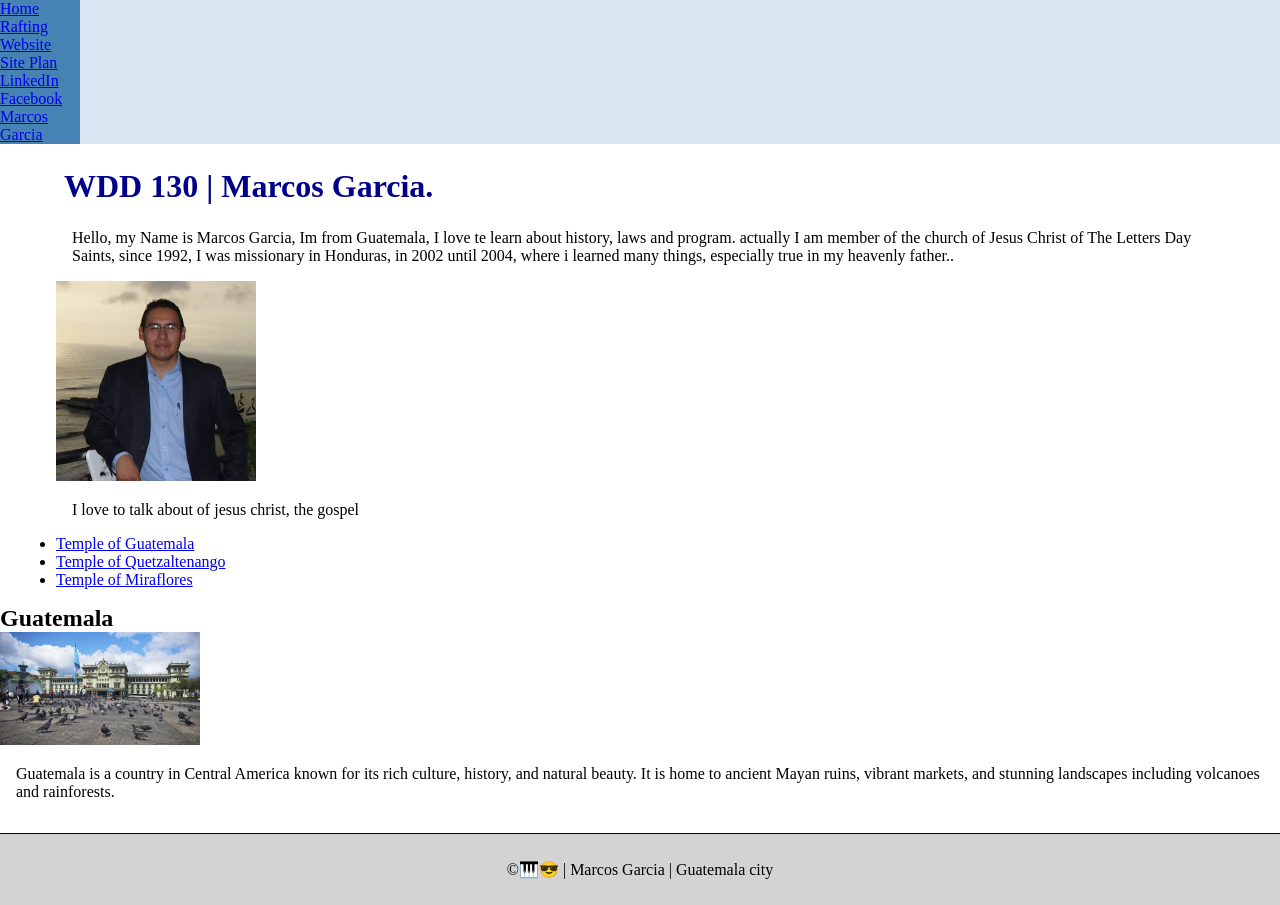
<file: index.html>
<!DOCTYPE html>
<html lang="en">

<head>
    <meta charset="UTF-8">
    <meta name="viewport" content="width=device-width, initial-scale=1.0">
    <meta name="author" content="Marcos Garcia">
    <title>Marcos Garcia | WDD 130 | Personal Homepage</title>
    <meta name="description" content="Personal homepage of Marcos Garcia, a student in WDD130. course home page.">

    <link rel="stylesheet" href="styles/styles.css">
</head>

<body>
    <header>
        <nav>
            <a href="#">Home</a>
            <a href="wwr/">Rafting Website</a>
            <a href="siteplan.htm">Site Plan</a>
            <a href="https://www.linkedin.com/in/marcos-a-garc%C3%ADa-bac-a1110b209/?locale=es">LinkedIn</a>
            <a href="https://www.facebook.com/maco.garcia.526/">Facebook Marcos Garcia </a>
        </nav>
    </header>
    <main>
        <h1>WDD 130 | Marcos Garcia.</h1>
        <p>Hello, my Name is Marcos Garcia, Im from Guatemala, I love
            te learn about history, laws and program. actually I am member of the church of Jesus Christ of The Letters Day Saints, since 1992, 
            I was missionary in Honduras, in 2002 until 2004, where i learned many things, especially true in my heavenly father..</p>
        <img src="images/profile.jpg" alt="Me the student." width="200">
        <p>I love to talk about of jesus christ, the gospel</p>
        <ul class="box">
            <li><a href="https://www.churchofjesuschrist.org/temples/details/guatemala-city-guatemala-temple?lang=spa">Temple of Guatemala</a></li>
            <li><a href="https://www.churchofjesuschrist.org/temples/details/quetzaltenango-guatemala-temple?lang=spa">Temple of Quetzaltenango</a></li>
            <li><a href="https://www.churchofjesuschrist.org/temples/details/miraflores-guatemala-city-guatemala-temple?lang=spa">Temple of Miraflores</a></li>
        </ul>
    </main>

    <aside  class="box indent">
       <h2>Guatemala</h2>
        <img src="images/guatemala-city.jpg" alt="Guatemala city" width="200">
        <p>Guatemala is a country in Central America known for its rich culture, history, and natural beauty. 
            It is home to ancient Mayan ruins, vibrant markets, and stunning landscapes including volcanoes and rainforests.</p>
    </aside>
    <footer> 
        <p>©️🎹😎 | Marcos Garcia | Guatemala city</p>  <!--this is an HTML comment -->
    </footer>
</body>

</html>
</file>
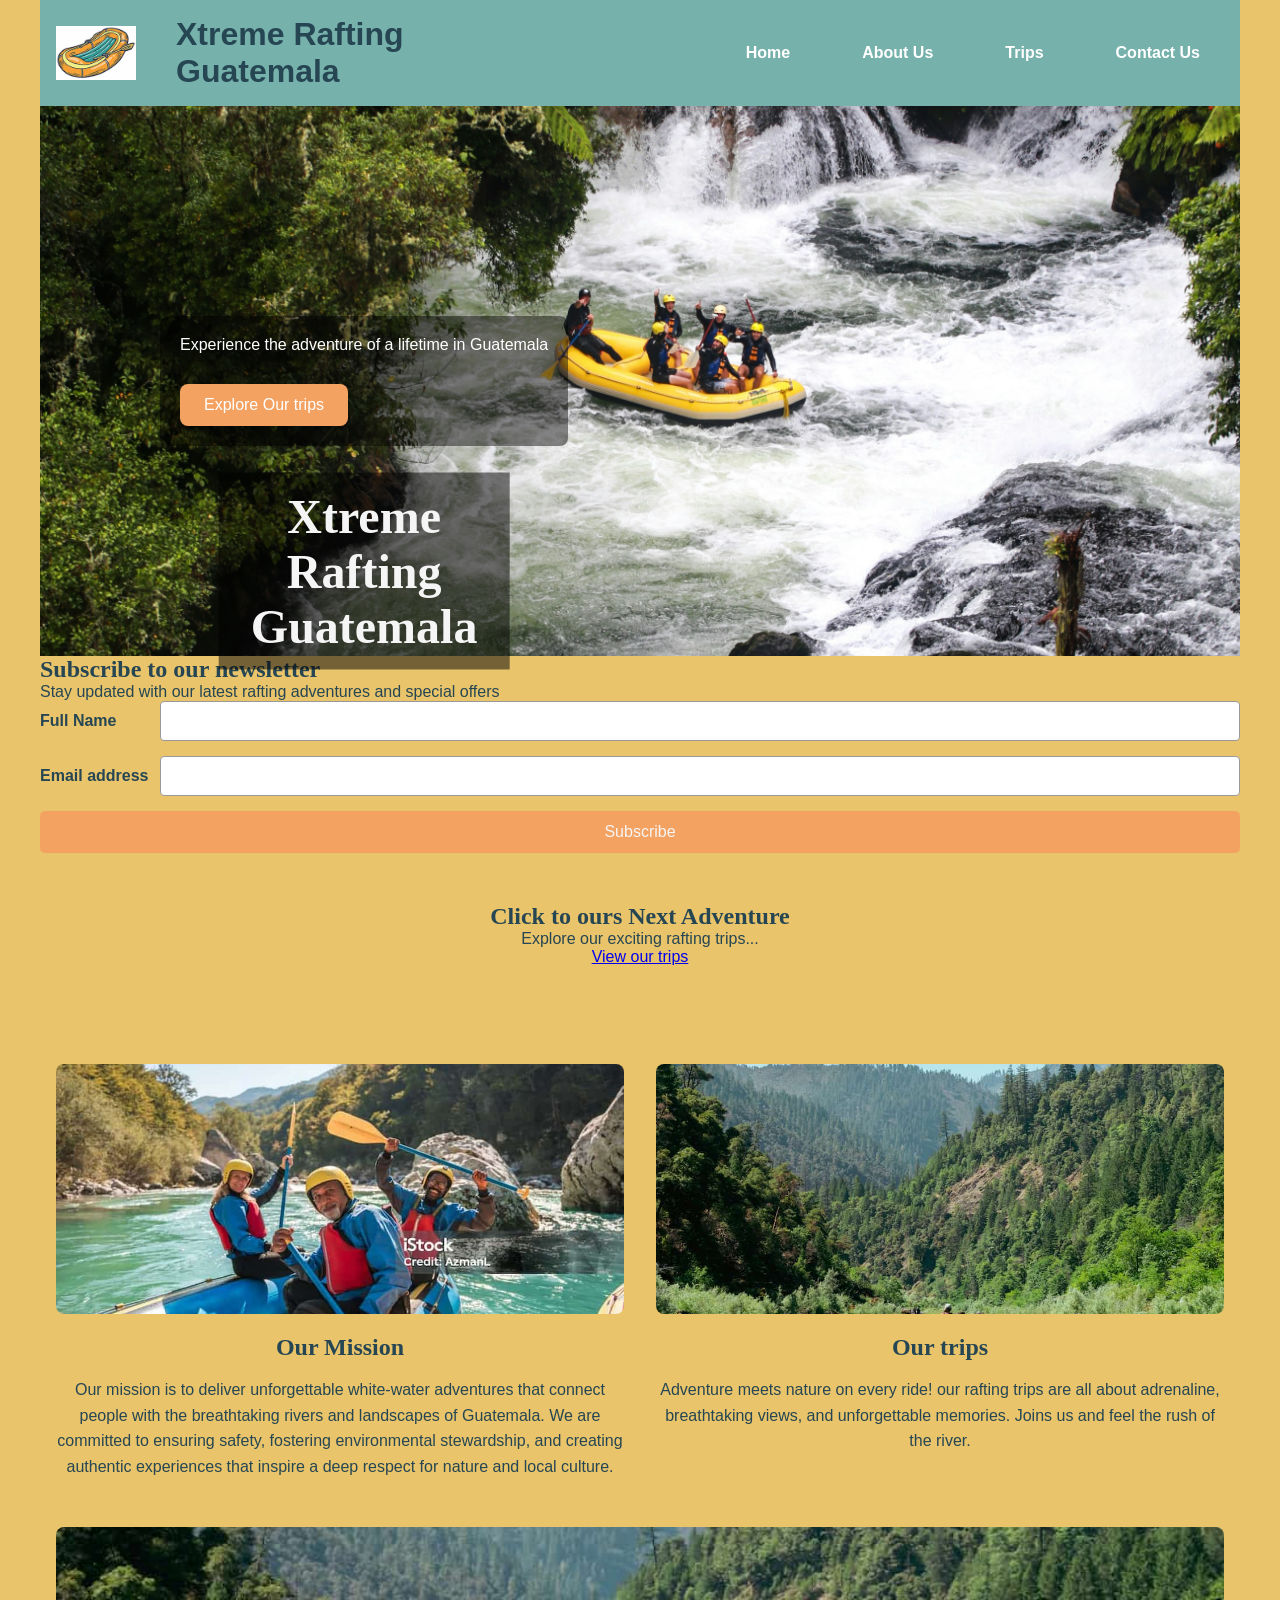
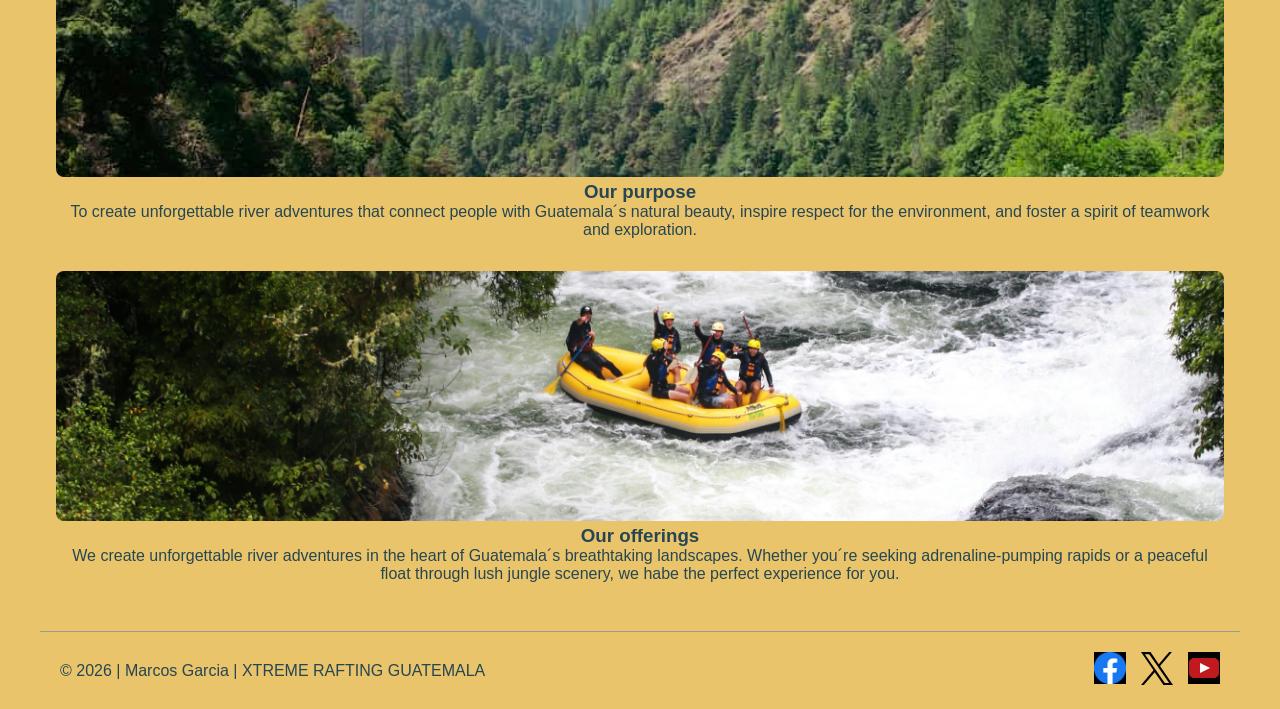
<file: wwr/index.html>
<!DOCTYPE html>
<html lang="en">

<head>
    <meta charset="UTF-8">
    <meta name="viewport" content="width=device-width, initial-scale=1.0">
    <meta name="author" content="Marcos Garcia">
    <title> Home | Xtreme Rafting Guatemala</title>
    <meta name="description" content="Xtreme rafting Guatemala. learn about our company, our experienced guides, and our passion for safe and exciting rafting adventures.">

    <link rel="stylesheet" href="styles/rafting.css">
</head>

<body>
    <header>
        <img src="images/z-boat.webp" alt="Xtreme rafting Guatemala logo" width="80">
        <div id="logo">Xtreme Rafting Guatemala</div>
        <nav>
            <ul class="navigation"> 
                <li><a href="index.html">Home</a></li>
                <li><a href="about.html">About Us</a></li>
                <li><a href="trips.html">Trips</a></li>
                <li><a href="contact.html">Contact Us</a></li>
            </ul>
        </nav>
    </header>
    <main>
         <section class="hero">
            <img src="images/river-guide.jpg" alt="Rafting adventure">
        
        <div class="hero-text">
            <h1>Xtreme Rafting Guatemala</h1>
            <p>Experience the adventure of a lifetime in Guatemala</p>
            <a href="trips.html" class="hero-button">Explore Our trips</a>
        </div>

         </section>

           <section class="newsletter">

            <h2>Subscribe to our newsletter</h2>

            <p>Stay updated with our latest rafting adventures and special offers</p>

            <form action="#" method="post">
                <div class="form-item">
                    <label for="name">Full Name</label>
                    <input type="text" id="name" name="name" required>
                </div>

                <div class="form-item">
                    <label for="email">Email address</label>
                    <input type="email"  id="email"  name="email"  required>
                </div>

                <button type="submit">Subscribe</button>
            </form>
           </section>

           <section class="cta">

                <h2>Click to ours Next Adventure</h2>

                <p>Explore our exciting rafting trips...</p>
                <a href="trips.html" class="buttom">View our trips</a>
           </section>

        <section class="home-grid">

           <div class="grid-item">
           <img src="images/rafting-team.jpg" alt="A nice tem its preparing for an adventure">

           <h2>Our Mission</h2>

           <p>Our mission is to deliver unforgettable white-water adventures that connect people with the breathtaking rivers and landscapes of Guatemala. We are committed to ensuring safety, fostering environmental stewardship, and creating authentic experiences that inspire a deep respect for nature and local culture.</p>
        </div>
       
        <div class="grid-item">
                 <a href="trips.html#trip-table">
                    <img src="images/rafting-boat.jpg" alt="Friends enjoying a rafting trip">   
                 </a>

                 <h2> Our trips</h2>
                 <p>Adventure meets nature on every ride! our rafting trips are all about adrenaline, breathtaking views, and unforgettable memories. Joins us and feel the rush of the river.</p>

            </div>
                     
        </section>
      
        <section class="info-grid">

            <div class="card">
                <img src="images/rafting-boat.jpg" alt="rafting boat">

                <h3>
                    Our purpose
                </h3>

                <p>
                    To create unforgettable river adventures that connect people with Guatemala´s natural beauty, inspire respect for the environment, and foster a spirit of teamwork and exploration.
                </p>
            </div>

        <div class="card">
            <img src="images/river-guide.jpg" alt="Professional rafting guide">

                <h3>
                Our offerings
                </h3>
            <p>
                We create unforgettable river adventures in the heart of Guatemala´s breathtaking landscapes. Whether you´re seeking adrenaline-pumping rapids or a peaceful float through lush jungle scenery, we habe the perfect experience for you.
            </p>

        </div>

        </section>
    </main>
    <footer>
        <p>©️ 2026 | Marcos Garcia | XTREME RAFTING GUATEMALA</p> <!--STUDENT -->
        <nav class="socialmedia">
            <a href="https://facebook.com">
                <img src="images/facebook.jpg" alt="facebook" width="30">
            </a>
            <a href="https://twitter.com">
                <img src="images/x-bw.svg" alt="twitter" width="30">
            </a>
            <a href="https://youtube.com">
                <img src="images/youtube-square.jpg" alt="youtube" width="30">
            </a>
        </nav>
    </footer>
</body>

</html>
</file>
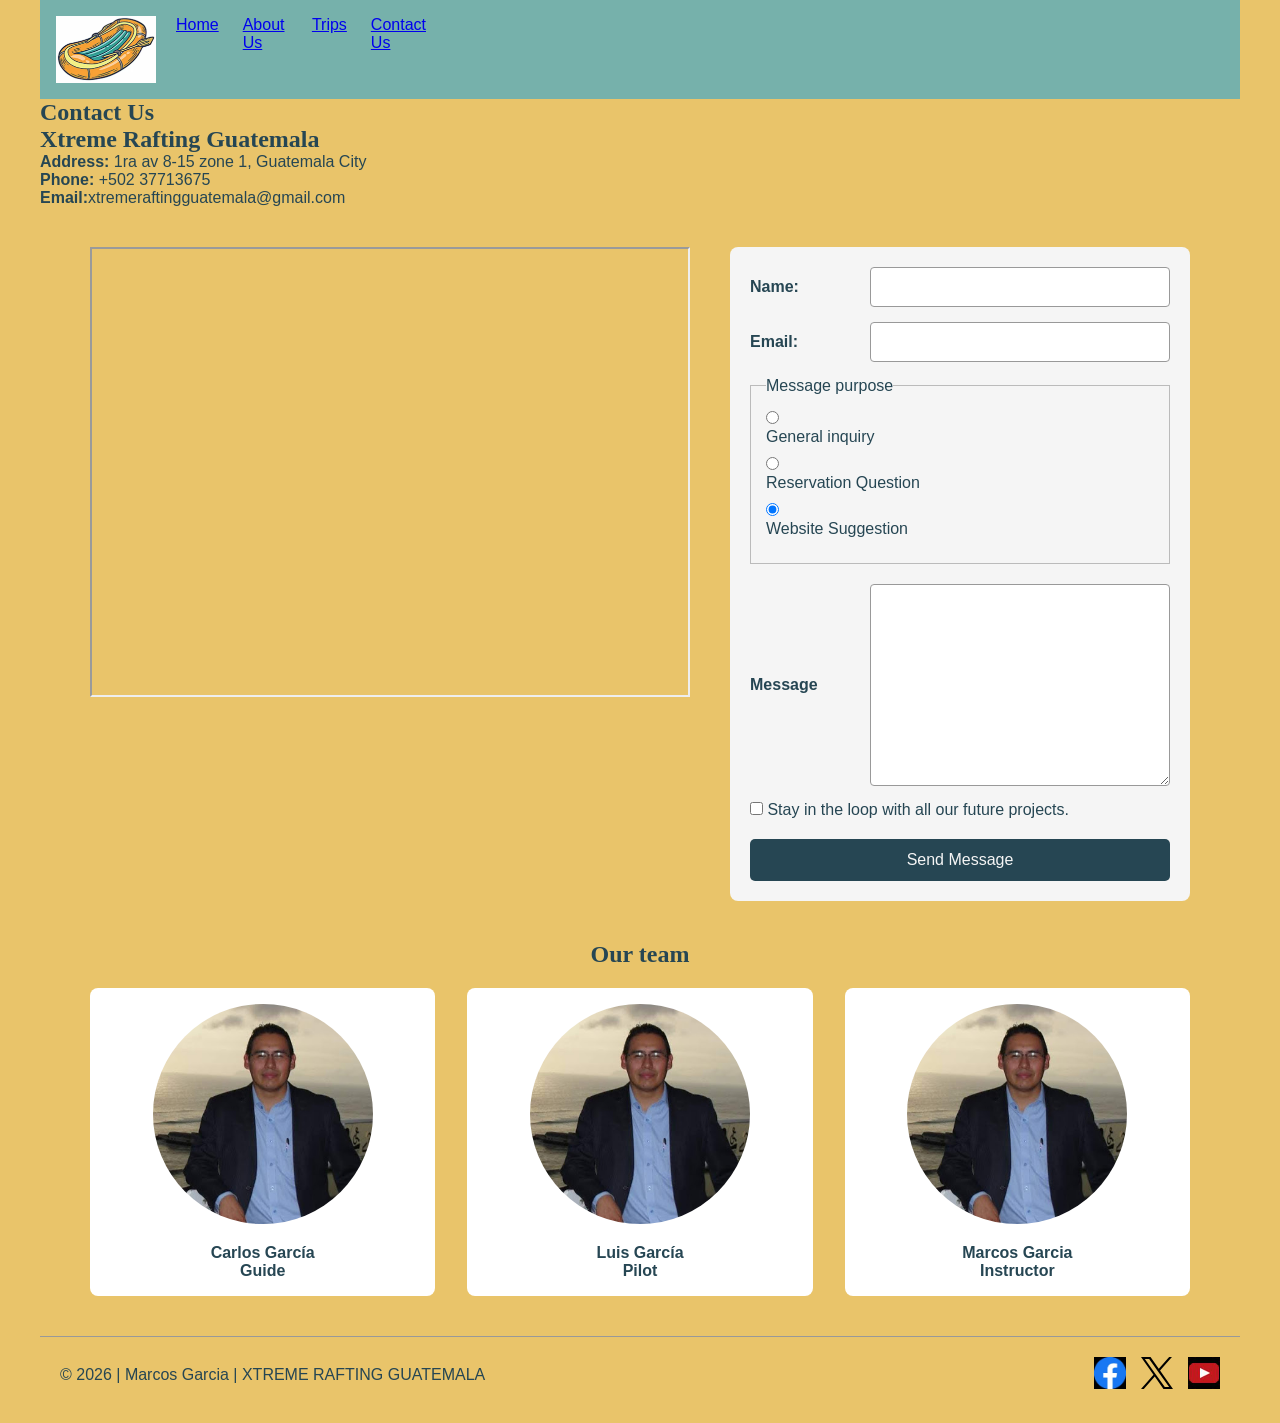
<file: contact.html>
<!DOCTYPE html>
<html lang="en">

<head>
    <meta charset="UTF-8">
    <meta name="viewport" content="width=device-width, initial-scale=1.0">
    <meta name="author" content="Marcos Garcia">
    <title> Contact Us | Extreme Rafting Guatemala</title>
    <meta name="description" content="Learn about xtreme rafting Guatemala. learn about our company, our experienced guides, and our passion for safe and exciting rafting adventures.">

    <link rel="stylesheet" href="styles/rafting.css">
</head>

<body>
    <header>
        <img src="/images/z-boat.webp" alt="Xtreme rafting Guatemala logo" width="200">
        <nav>
            <a href="index.html">Home</a>
            <a href="about.html">About Us</a>
            <a href="trips.html">Trips</a>
            <a href="contact.html">Contact Us</a>
        </nav>
    </header>
    <main>

        <section class="Information">
            <h1>Contact Us</h1>

            <h2>Xtreme Rafting Guatemala</h2>

            <p><strong>Address:</strong> 1ra av 8-15 zone 1, Guatemala City</p>

            <p><strong>Phone:</strong> +502 37713675</p>

            <p><strong>Email:</strong>xtremeraftingguatemala@gmail.com</p>

            
        </section>
     
        <section class="contact-grid">
            <h2 class="visually-hidden">Location and Contact Form</h2>
         
            <div class="map">
                <iframe src="https://www.google.com/maps/embed?pb=!1m14!1m12!1m3!1d2729.6120680502504!2d-90.51409056822662!3d14.64149486594537!2m3!1f0!2f0!3f0!3m2!1i1024!2i768!4f13.1!5e0!3m2!1ses!2sgt!4v1781015436027!5m2!1ses!2sgt"
                loading="lazy"> 
                </iframe>

            </div> 
        
        <div class="contact-form">
              <form action="#" method="post">

                <div class="form-item">   
                    <label for="name">Name:</label>
                    <input type="text" id="name" name="name" required>
                </div>     

                <div class="form-item">
                    <label for="email">Email:</label>
                    <input type="email" id="email" name="email" required>
                </div>

            <fieldset> 
                <legend> Message purpose </legend> 
            
                <input type="radio" id="general" name="purpose" value="general" checked>
                <label for="general">General inquiry</label>
                

                <input type="radio" id="reservation" name="purpose" value="reservation" checked>
                <label for="reservation">Reservation Question</label>

                <input type="radio" id="suggestion" name="purpose" value="suggestion" checked>
                <label for="suggestion">Website Suggestion</label>
                    
            </fieldset>        

                <div class="form-item message"> 
                    <label for="message">Message</label>
                    <textarea id="message" name="message" rows="10"></textarea>

                </div>
            
                <div class="checkbox">
                    <label>
                        <input type="checkbox" name="newsletter">
                        Stay in the loop with all our future projects.
                    </label>

                </div>

                <button type="submit">Send Message</button>
            </form>

        </div>
        </section>
    </main>


        <section class="employee">
            <h2> Our team</h2>

            <div class="employee-grid">

        <figure>
            <img src="/images/profile.jpg" alt="Guide">
            <figcaption>Carlos García <br> Guide </figcaption>
        </figure>


        <figure>
            <img src="/images/profile.jpg" alt="Pilot">
            <figcaption>Luis García <br> Pilot </figcaption>
        </figure>

        <figure>
            <img src="/images/profile.jpg" alt="instructor">
            <figcaption>Marcos Garcia <br> Instructor </figcaption>
        </figure>

            </div>

        </section>

    <footer>
        <p>©️ 2026 | Marcos Garcia | XTREME RAFTING GUATEMALA</p> <!--STUDENT -->
        <nav class="socialmedia">
            <a href="https://facebook.com">
                <img src="/wwr/images/facebook.jpg" alt="facebook" width="100">
            </a>
            <a href="https://twitter.com">
                <img src="/wwr/images/x-bw.svg" alt="twitter" width="100">
            </a>
            <a href="https://youtube.com">
                <img src="/wwr/images/youtube-square.jpg" alt="youtube" width="100">
            </a>
        </nav>
    </footer>
</body>

</html>
</file>
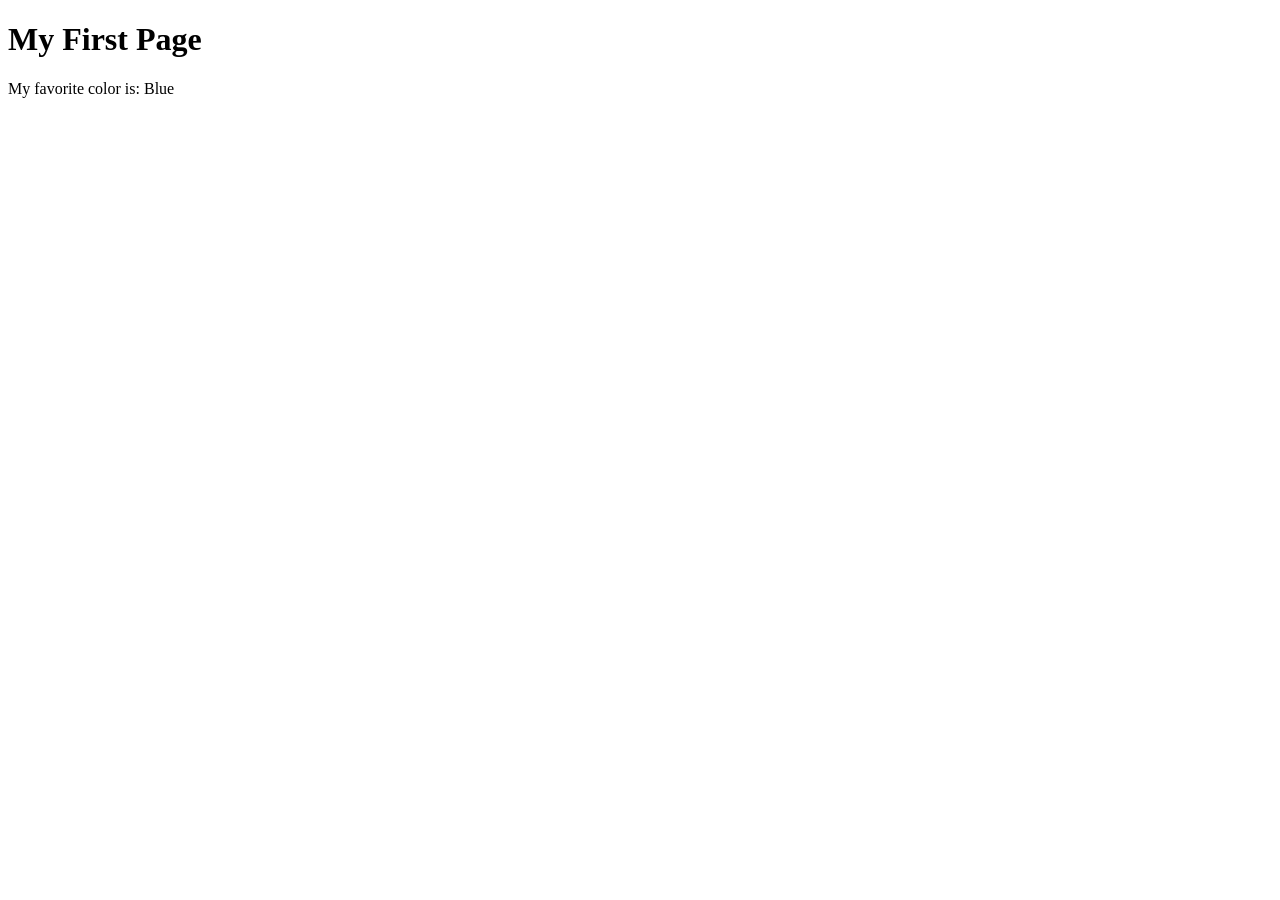
<file: week01/first-page.html>
<!DOCTYPE html>
<html lang="en">

<head>
    <meta charset="UTF-8">
    <meta name="viewport" content="width=device-width, initial-scale=1.0">
    <title>My First Page</title>
</head>

<body>
    <h1>My First Page</h1>
    <p>My favorite color is: Blue </p>
</body>

</html>
</file>
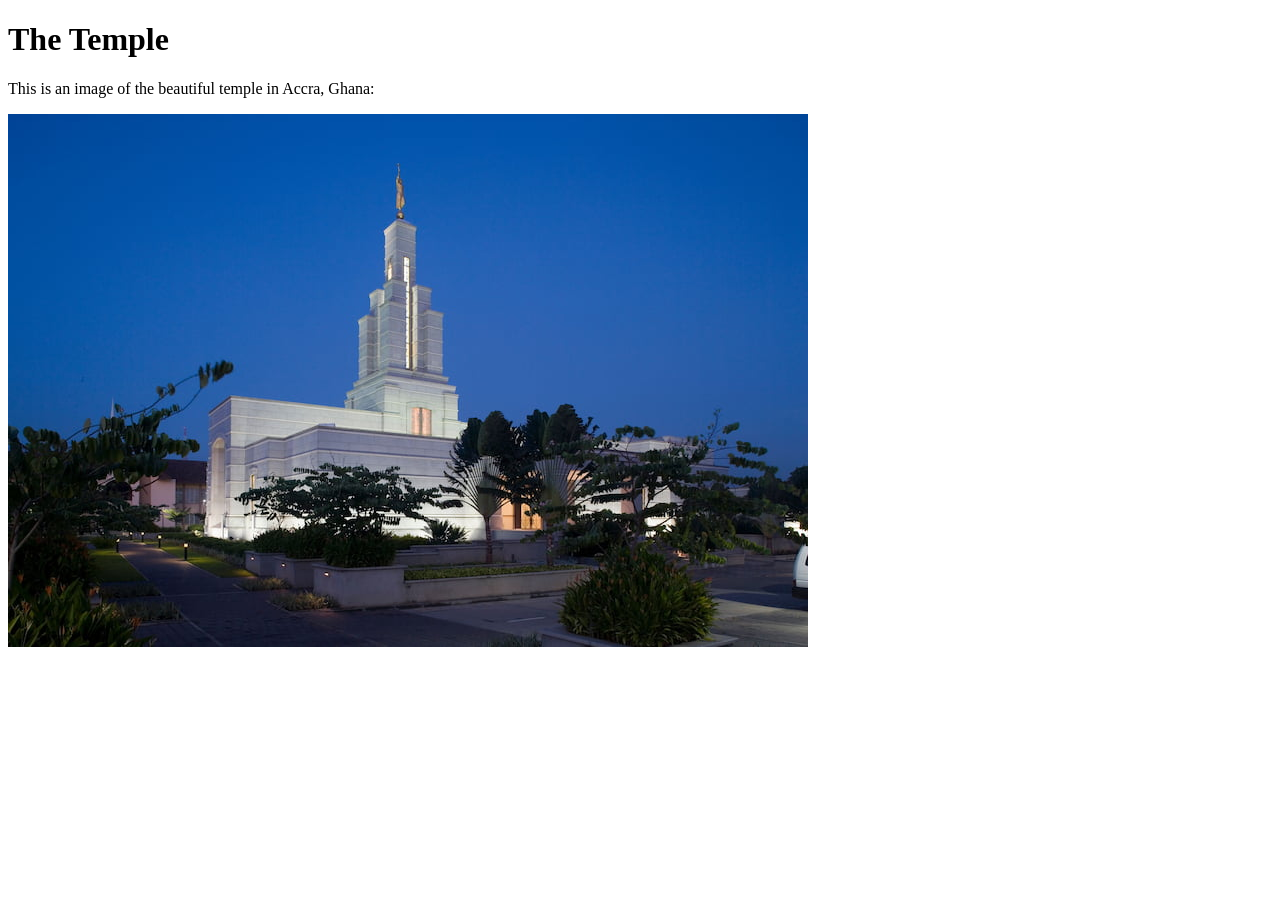
<file: week01/images-solution.html>
<!DOCTYPE html>
<html lang="en">
<head>
    <meta charset="UTF-8">
    <meta name="viewport" content="width=device-width, initial-scale=1.0">
    <title>Temple Image</title>
</head>
<body>
    <h1>The Temple</h1>
    <p>This is an image of the beautiful temple in Accra, Ghana:</p>
    <img src="images/temple-small.jpg" alt="The Accra Ghana Temple">
    
</body>
</html>
</file>
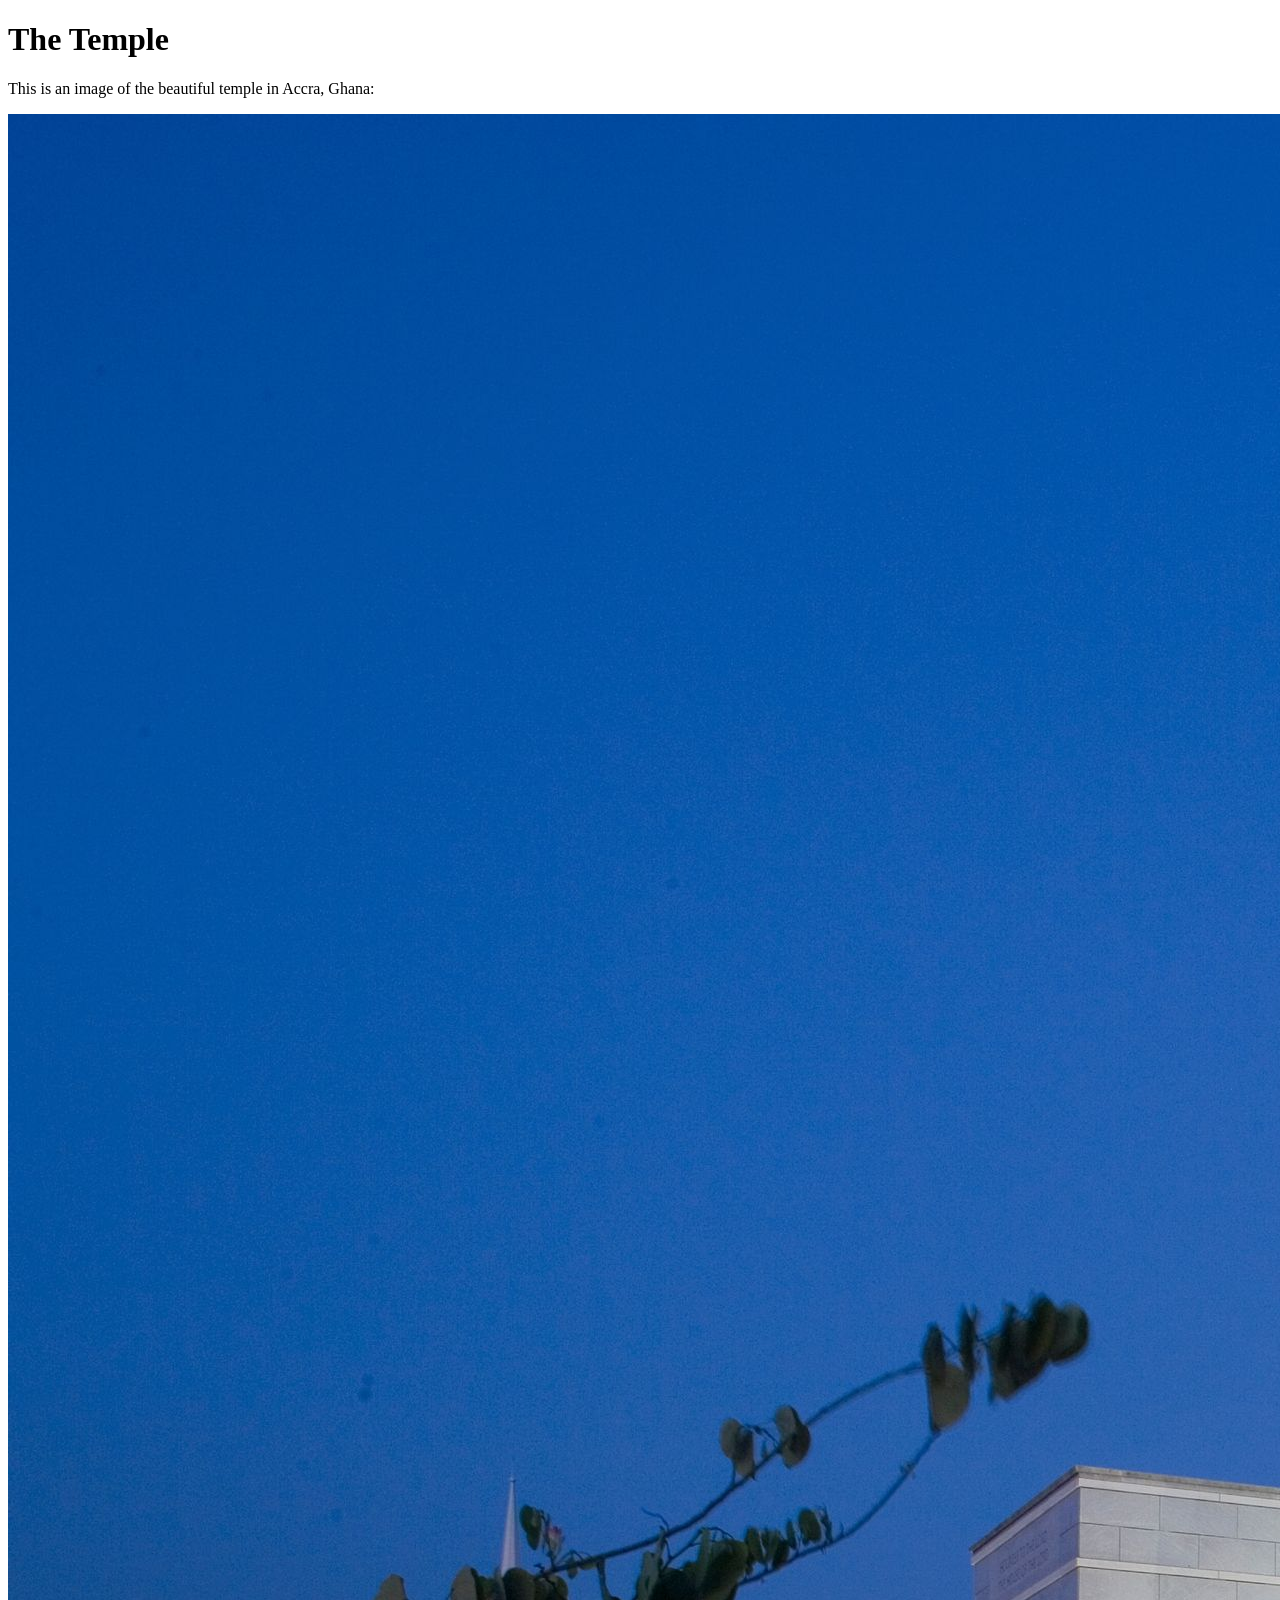
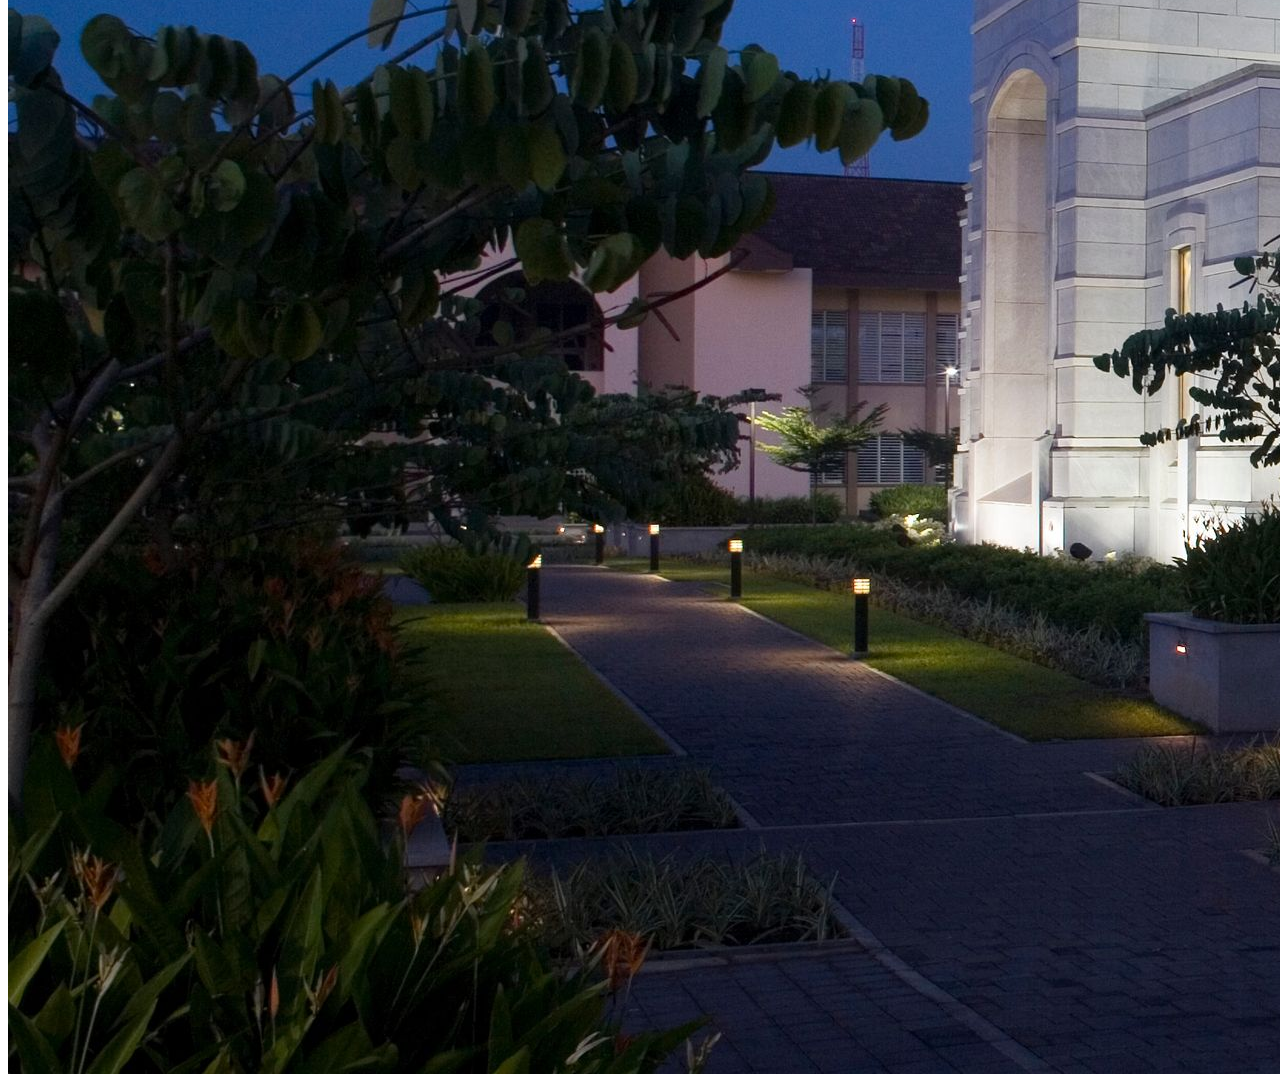
<file: week01/images.html>
<!DOCTYPE html>
<html lang="en">
<head>
    <meta charset="UTF-8">
    <meta name="viewport" content="width=device-width, initial-scale=1.0">
    <title>Temple Image</title>
</head>
<body>
    <h1>The Temple</h1>
    <p>This is an image of the beautiful temple in Accra, Ghana:</p>
    <img src="images/temple-large.jpeg" alt="The Accra Ghana Temple">
    
</body>
</html>
</file>
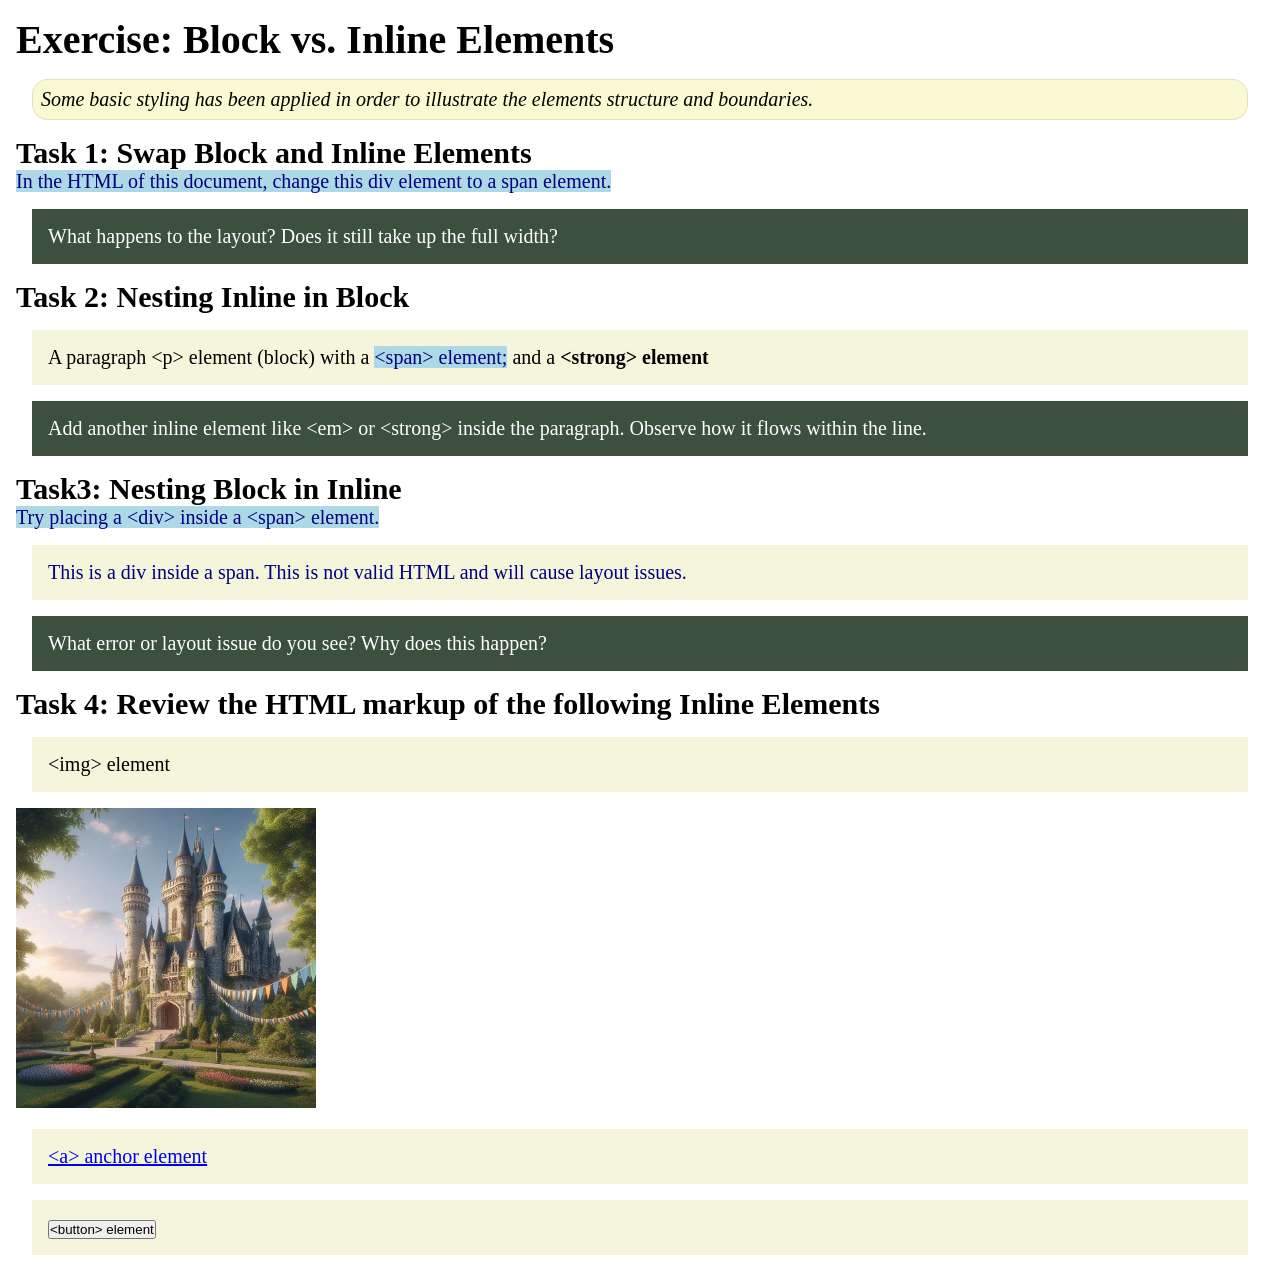
<file: week02/block-vs-inline.html>
<!DOCTYPE html>
<html lang="en">

<head>
    <meta charset="UTF-8">
    <meta name="viewport" content="width=device-width, initial-scale=1.0">
    <title>Exercise: Block vs. Inline Elements</title>
    <link rel="stylesheet" href="styles/block-vs-inline.css">
</head>

<body>
    <main>
        <h1>Exercise: Block vs. Inline Elements</h1>
        <p class="note">Some basic styling has been applied in order to illustrate the elements structure and
            boundaries.</p>

        <h2>Task 1: Swap Block and Inline Elements</h2>
        <span>In the HTML of this document, change this div element to a span element.</span>

        <p class="question">What happens to the layout? Does it still take up the full width?</p>

        <h2>Task 2: Nesting Inline in Block</h2>
        <p>A paragraph &lt;p&gt; element (block) with a <span>&lt;span&gt; element;</span>
        and a <strong>&lt;strong&gt; element</strong></p>
        <p class="question">Add another inline element like &lt;em&gt; or &lt;strong&gt; inside the paragraph. Observe
            how it flows within the line.</p>

        <h2>Task3: Nesting Block in Inline</h2>
        <span>Try placing a &lt;div&gt; inside a &lt;span&gt; element.
            <div>This is a div inside a span. This is not valid HTML and will cause layout issues.</div>
        </span>
            <p class="question">What error or layout issue do you see? Why does this happen?</p>


            <h2>Task 4: Review the HTML markup of the following Inline Elements</h2>
<p>
        &lt;img&gt; element
</p>

        <img src="images/castle.webp" alt="placeholder image (images are inline)" width="300" height="300">
<p>
        <a href="https://churchofjesuschrist.org">&lt;a&gt; anchor element</a>
</p>

<p>
        <button type="button">
            &lt;button&gt; element
        </button>
</p>
    </main>
</body>

</html>
</file>
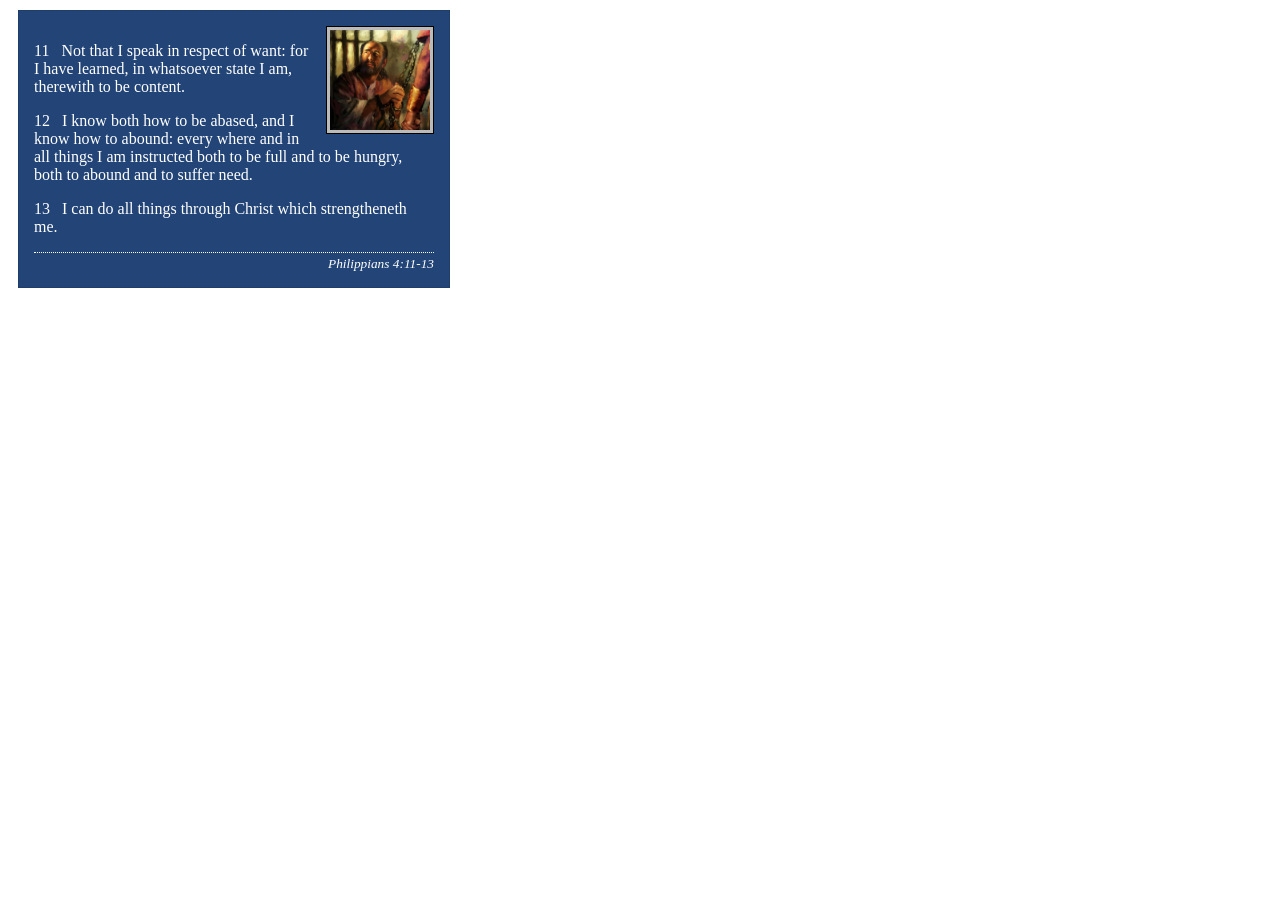
<file: week02/box-model-solution.html>
<!DOCTYPE html>
<html lang="en">
<head>
    <meta charset="UTF-8">
    <meta name="viewport" content="width=device-width, initial-scale=1.0">
    <title>Box Model Activity</title>
    <link rel="stylesheet" href="styles/box-model-solution.css">
</head>
<body>
    <main>
        <div class="callout">
            <img src="images/apostle-paul-imprisoned.webp" alt="Paul the Apostle - Imprisoned in Rome" width="200" height="200">
            <blockquote>
                <p>11 &nbsp; Not that I speak in respect of want: for I have learned, in whatsoever state I am, therewith to be content.</p>
                <p>12 &nbsp; I know both how to be abased, and I know how to abound: every where and in all things I am instructed both to be full and to be hungry, both to abound and to suffer need.</p>
                <p>13 &nbsp; I can do all things through Christ which strengtheneth me.</p>
            </blockquote>
            <cite>Philippians 4:11-13</cite>
        </div>
    </main>
</body>
</html>
</file>
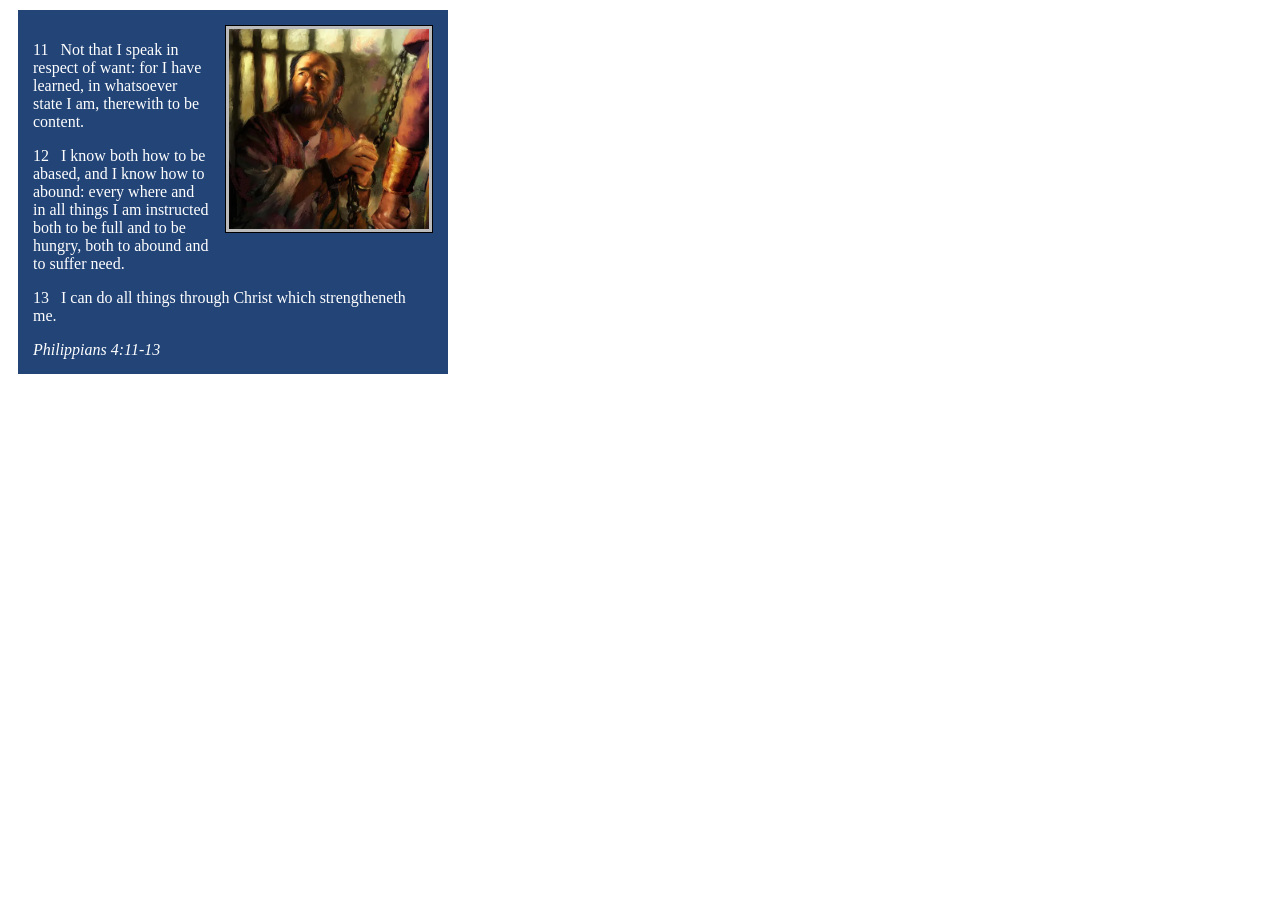
<file: week02/box-model.html>
<!DOCTYPE html>
<html lang="en">
<head>
    <meta charset="UTF-8">
    <meta name="viewport" content="width=device-width, initial-scale=1.0">
    <title>Box Model Activity</title>
    <link rel="stylesheet" href="styles/box-model.css ">
</head>
<body>
    <main>
        <div class="callout">
            <img src="images/apostle-paul-imprisoned.webp" alt="Paul the Apostle - Imprisoned in Rome" width="200" height="200">
            <blockquote>
                <p>11 &nbsp; Not that I speak in respect of want: for I have learned, in whatsoever state I am, therewith to be content.</p>
                <p>12 &nbsp; I know both how to be abased, and I know how to abound: every where and in all things I am instructed both to be full and to be hungry, both to abound and to suffer need.</p>
                <p>13 &nbsp; I can do all things through Christ which strengtheneth me.</p>
            </blockquote>
            <cite>Philippians 4:11-13</cite>
        </div>
    </main>
</body>
</html>
</file>
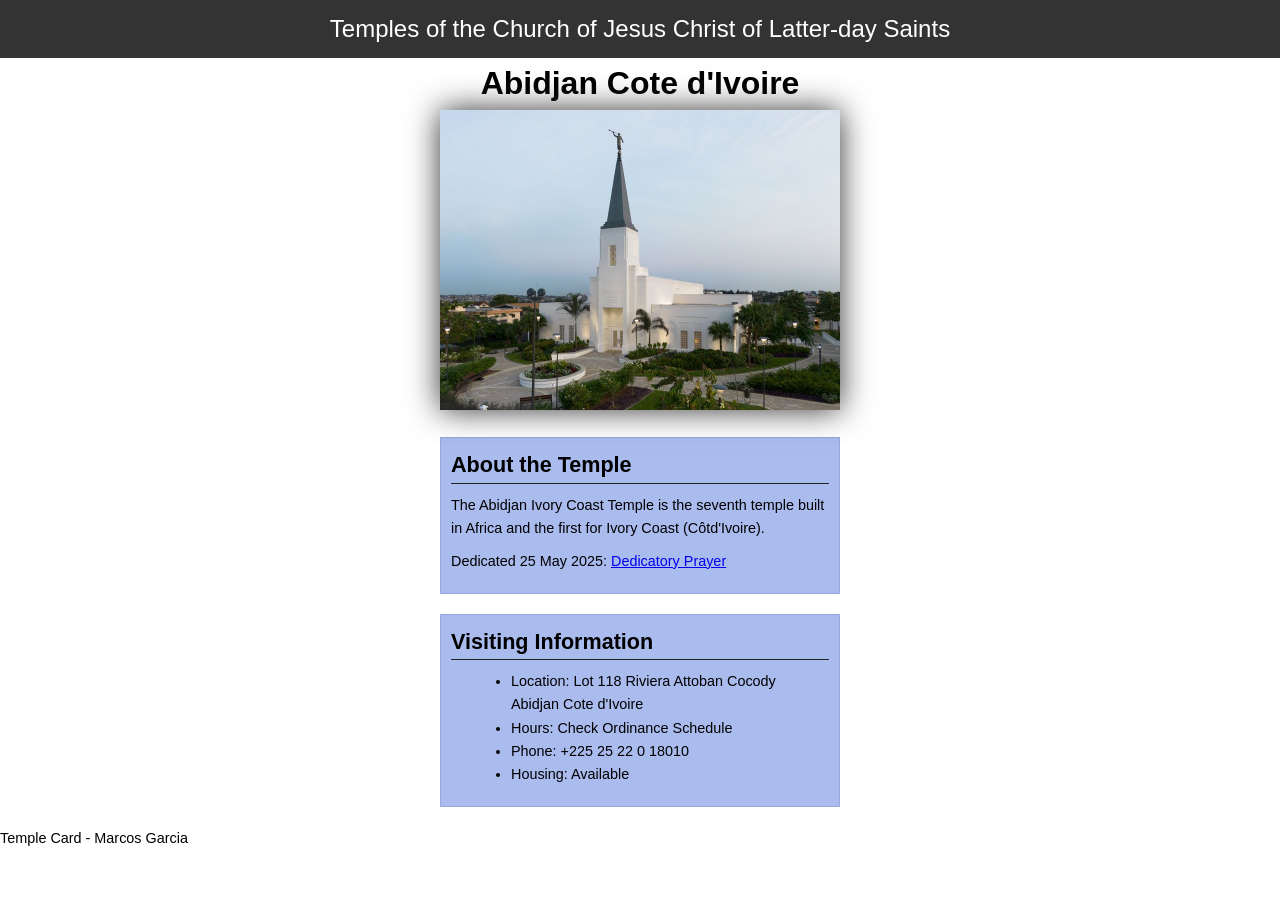
<file: week02/temple.html>
<!DOCTYPE html>
<html lang="en">

<head>
    <meta charset="UTF-8">
    <meta name="viewport" content="width=device-width, initial-scale=1.0">
    <title>Temple Card - Abidjan Cote d'Ivoire</title>
    <link rel="stylesheet" href="styles/temple.css">
</head>

<body>
    <header>
        <p>Temples of the Church of Jesus Christ of Latter-day Saints</p>
    </header>
    <main>
        <h1>Abidjan Cote d'Ivoire</h1>
        <picture>
            <img src="images/abidjan-ivory-coast.jpeg" alt="Abidjan Cote d'Ivoire Temple">
        </picture>
        <section>
            <h2>About the Temple</h2>
            <p>The Abidjan Ivory Coast Temple is the seventh temple built in Africa and the first for Ivory Coast (Côtd'Ivoire).</p>
            <p>Dedicated 25 May 2025: <a
                    href="https://www.churchofjesuschrist.org/temples/dedicatory-prayer/abidjan-ivory-coast-temple/2025-05-25?lang=eng"
                    target="_blank" rel="noopener noreferrer">Dedicatory Prayer</a></p>
        </section>
        <section>
            <h2>Visiting Information</h2>
            <ul>
                <li>Location: Lot 118 Riviera Attoban Cocody Abidjan Cote d'Ivoire</li>
                <li>Hours: Check Ordinance Schedule</li>
                <li>Phone: +225 25 22 0 18010</li>
                <li>Housing: Available</li>
            </ul>
        </section>
    </main>
    <footer>
        <p>Temple Card - Marcos Garcia</p>
    </footer>
</body>

</html>
</file>
<file: styles/styles.css>
*{
    margin: 0;
    padding: 0;
    box-sizing: border-box;
}

header nav {
    background-color: steelblue;
    width: 100%;
}

.navigation {
    display: flex;
    flex-direction: row;
    justify-content: space-around;
    align-items: center;
    list-style: none;
    margin: 0;
    padding: 0;
}

.navigation li {
    display: inline-block;
}

.navigation a {
    display: block;
    color: #fff; /* shorthand for white */
    text-decoration: none;
    padding: .75rem 1.5rem;
}

h1 {
    color: darkblue;
    padding: .5rem;
}

main {
    max-width: 1200px;
    margin: 0 auto;
    padding: 1rem;
}

.hero img {
    width: 100%;
    height: auto;
}

.hero {
    position: relative;
}

.hero h1 {
    position: absolute;
    top: 20%;
    width: 100%;
    text-align: center;
    color: white;
    background-color: rgba(0, 0, 0, 0.5);
    padding: 1rem;
}

.hero article {
    position: absolute;
    bottom: 20px;
    left: 20px;
    right: 20px;
    background-color: rgba(255, 255, 255, 0.8);
    padding: 1rem;
}

.hero article img {
    width: 150px;
    float: right; 
    margin-left: 1rem;
}

p {
    padding: 1rem;
}

footer {
    background-color: lightgray;
    padding: 10px;
    text-align: center;
    margin-top: 1em;
    border-top: 1px solid #000;
}

header {
    display: grid;
    grid-template-columns: 80px 250px 1fr;
    align-items: center;
    background-color: #d9e6f2;
 }

header img {
    width: 80px;
    height: auto;
}

#logo {
    font-size: 1.8rem;
    font-weight: bold;
    color: darkblue;
    text-align: center;
}

.navigation a:hover {
    background-color: rgba(255, 255, 255, 0.2);
    border-radius: 5px;
}

.history {
    margin: 2em 0;
}

.history-content img {
    width: 100%;
    height: auto;
}

.history-content {
    display: grid;
    grid-template-columns: 1fr 250px 1fr;
    gap: 1rem;
    align-items: center;
}

.adventures-gallery {
    display: grid;
    grid-template-columns: repeat(5, 1fr);
    gap: 10px;
}

.adventures-gallery img {
    width: 100%;
    height: 150px;
    object-fit: cover;
    border-radius: 5px;
}

.adventures-gallery figure {
    text-align: center;
    margin: 0;
}

.adventures-gallery figcaption {
    margin-top: 0.5em;
    font-size: 0.9rem;
    color: #555;
}

.ribbon {
    background-color: steelblue;
    color: white;
    text-align: center;
    padding: 1rem;
    margin: 1em 0;
}

.adventures-gallery figure {
    text-align: center;
    margin: 0;
}

.socialmedia { 
    display: flex;
    justify-content: center;
    gap: 1rem;
    background: none;
    padding: 1rem;
}

.socialmedia a {
    text-decoration: none;
}

.socialmedia img {
    width: 30px;
    height: auto;
}
</file>
<file: wwr/styles/rafting.css>
:root {
    --primary-color: #76b1ab;
    /* forest green*/
    --second-color: #f4a261;
    /*warm sand*/
    --accent1-color: #264653;
    /*dark slate blue*/
    --accent2-color: #e9c46a;
    /* ligth golden yellow*/
    --heading-font: "Times New Roman", "Georgia", serif;
    --body-font: Arial, Helvetica, sans-serif;
}

* {
    margin: 0;
    padding: 0;
    box-sizing: border-box;
}

#logo {
    font-size: 2rem;
    font-weight: bold;
    color: var(--accent1-color);
}


.information {
    max-width: 1100px;
    margin: 2rem auto;
    padding: 1.5rem;
    background-color: #f5f5f5;
    border-radius: 8px;
}

.information h1 {
    position: static;
    width: auto;
    background: none;
    color: var(--accent1-color);
    opacity: 1;
    padding: 0;
    margin-bottom: 1rem;
}

.information h2 {
    color: var(--accent1-color);
    margin-bottom: 1rem;
}


body {
    font-family: var(--body-font);
    background-color: var(--accent2-color);
    color: var(--accent1-color);
}

header {
    display: grid;
    grid-template-columns: 120px 250px 1fr;
    align-items: center;
    background-color: var(--primary-color);
    padding: 1rem;
}

header img {
    width: 80px;
    height: auto;
}

header,
main,
footer {
    max-width: 1200px;
    margin: 0 auto;
}

header nav {
    display: flex;
    justify-content: flex-end;
    align-items: center;
}
 
.navigation {
    display: flex;
    list-style: none;
    gap: 1.5rem;
    padding: 0;
    margin: 0;
}

.navigation a {
    text-decoration: none;
    display: block;
    color: white;
    padding: 0.75rem 1.5rem;
    font-weight: bold;
}

.navigation a:hover {
    background-color: rgba(255, 255, 255, 0.2);
    border-radius: 5px;
}

.history-content img {
    width: 100%; 
}

h1,
h2 {
    font-family: var(--heading-font);
    color: var(--accent1-color);
}


footer {
    display: flex;
    justify-content: space-between;
    align-items: center;
    padding: 20px;
    border-top: 1px solid #999;
}

.socialmedia {
    display: flex;
    gap: 15px;
}

.socialmedia a {
    text-decoration: none;
}

.socialmedia img {
    width: 32px;
}

.hero article {
    position: absolute;
    top: 20px;
    width: 45%;
    left: 20%;
    background-color: rgba(87, 87, 168, 0.7);
    color: white;
    padding: 1rem;
}

.hero article img {
    float: right;
    width: 130px;
    height: auto;
    margin-left: 1rem;
}

.ribbon {
    background-color: rgb(16, 16, 120);
    color: white;
    padding: 10px;
    border-radius: 5px;
    text-align: center;
}

 .contact-grid {
    display: grid;
    grid-template-columns: 1fr 1fr;
    gap: 40px;
    max-width: 1100px;
    margin: 40px auto;
    align-items: start;
 }

.map {
    width: 600px;
    height: 450px;
}

 .map iframe {
    width: 100%;
    height: 450px;
}

 .contact-form {
    background: #f5f5f5;
    padding: 20px;
    border-radius: 8px;
 }

 .form-item {
    display: grid;
    grid-template-columns: 120px 1fr;
    align-items: center;
    margin-bottom: 15px;
 }

 .form-item label {
    font-weight: bold;
 }

 input[type="text"],
 input[type="email"],
 textarea {
    width: 100%;
    padding: 10px;
    border: 1px solid #999;
    border-radius: 4px;
    font-size: 1rem;
 }

 fieldset {
    margin-bottom: 20px;
    padding: 15px;
    border: 1px solid #bbb;
}

fieldset label {
    display: block;
    margin-bottom: 10px;    
}

.checkbox {
    margin-bottom: 20px;
}

button {
    width: 100%;
    padding: 12px;
    background-color:var(--second-color);
    color:#f5f5f5;
    border: none;
    border-radius: 5px;
    font-size: 1rem;
    cursor: pointer;
}

button:hover {
    background-color: #999;
}

.employee {
    max-width: 1100px;
    margin: 40px auto;
    text-align: center;
}

.employee-grid {
    display: grid;
    grid-template-columns: repeat(3, 1fr);
    gap: 2rem;
    margin-top: 20px;
}

.employee-grid figure {
    background: #ffffff;
    padding: 1rem;
    border-radius: 8px;
}

.employee-grid img {
    width: 100%;
    max-width: 220px;
    height: 220px;
    object-fit: cover;
    border-radius: 50%;
}

.employee-grid figcaption {
    margin-top: 1rem;
    font-weight: bold;
    color: var(--accent1-color);
}

.visually-hidden {
    position: absolute;
    left: -9999px;
}

.adventures-gallery {
    display: grid;
    grid-template-columns: repeat(5, 1fr);
    gap: 1rem;
    margin-top: 20px;
}

.adventures-gallery figure {
    text-align: center;
}

.hero {
    position: relative;
    width: 100;
}

.hero h1 {
    position: absolute;
    top: 20%;
    left: 50%;
    transform: translate(-50%, 50%);
    color: #f5f5f5;
    background-color: rgba(0, 0, 0, 0.5);
    padding: 1rem 2rem;
    font-size: 3rem;
    text-align: center;
}

.hero img{
    width: 100%;
    height: 550px;
    object-fit: cover;
    display: block;
}

.hero-text {
    position: absolute;
    top:50%;
    left:10%;
    transform: translateY(-50%);
    color: white;
    background: rgba(0,0,0,.45);
    padding: 20px;
    border-radius: 8px;
    max-width: 500px;
}

.hero-text h1 {
    margin-bottom: 10px;
    font-size: 3rem;
}

.hero-text p {
    margin-bottom: 15px;
}

.hero-button {
    display: inline-block;
    margin-top: 15px;
    padding: 12px 24px;
    background: #f4a261;
    color: white;
    text-decoration: none;
    border-radius: 8px;
}


.home-grid {
    display: grid;
    grid-template-columns: repeat(2, 1fr);
    gap: 2rem;
    margin: 3rem auto;
    max-width: 1200px;
    padding: 0 1rem;
}

.grid-item {
    text-align: center;
}

.grid-item img, 
.card img {
    width: 100%;
    height: 250px;
    object-fit: cover;
    border-radius: 8px;
}

.grid-item h2 {
    margin: 1rem 0;
}

.grid-item p {
    line-height: 1.6;
}

@media (max-width: 768px) {

    .home-grid,
    .info-grid,
    .employee-grid,
    .contact-grid { 
        grid-template-columns: 1fr;
    }
}

.main-grid {
    display:grid;
    grid-template-columns: repeat(2, 1fr);
    gap: 2rem;
    margin: 2rem auto;
    max-width: 1200px;
}

.info-grid {
    display:grid;
    grid-template-columns: repeat(2, fr);
    gap: 2rem;
    max-width: 1200px;
    margin: 3rem auto;
    padding: 0 1rem;
}

.info-grid img {
    width: 100%;
    height: 150px;
    object-fit: cover;
    border-radius: 8px;
}

.cta {
    text-align: center;
    padding: 50px 20px;
}

.button {
    display: inline-block;
    padding: 12px 25px;
    background: #264653;
    color:#ffffff;
    text-decoration: none;
    border-radius: 5px;
}

.card {
    text-align: center;
}

.card img {
    width: 100%;
    height: 250px;
    object-fit: cover;
    border-radius: 8px;
}

table {
    width: 100%;
    border-collapse: collapse;
    margin: 2rem auto;
    font-family: Arial, Helvetica, sans-serif;
}

table caption {
    font-size: 1.5rem;
    font-weight: bold;
    margin-bottom: 1rem;
}

th, td {
    border: 1px solid#ccc;
    padding: 12px;
    text-align: center;
}

th {
    background-color: #76b1ab;
    color:#f5f5f5;
}

table {
    box-shadow: 0 4px 10px rgba(255, 255, 255, 0.2);
}

table {
    width: 80%;
    margin: 2rem auto;
}

main h1 {
    text-align: center;
    color: #264653;
    margin: 2rem 0;
}
</file>
<file: styles/rafting.css>
:root {
    --primary-color: #76b1ab;
    /* forest green*/
    --second-color: #f4a261;
    /*warm sand*/
    --accent1-color: #264653;
    /*dark slate blue*/
    --accent2-color: #e9c46a;
    /* ligth golden yellow*/
    --heading-font: "Times New Roman", "Georgia", serif;
    --body-font: Arial, Helvetica, sans-serif;
}

* {
    margin: 0;
    padding: 0;
    box-sizing: border-box;
}

#logo {
    font-size: 1.8rem;
    font-weight: bold;
    color: var(--accent1-color);
}


.information {
    max-width: 1100px;
    margin: 2rem auto;
    padding: 1.5rem;
    background-color: #f5f5f5;
    border-radius: 8px;
}

.information h1 {
    position: static;
    width: auto;
    background: none;
    color: var(--accent1-color);
    opacity: 1;
    padding: 0;
    margin-bottom: 1rem;
}

.information h2 {
    color: var(--accent1-color);
    margin-bottom: 1rem;
}


body {
    font-family: var(--body-font);
    background-color: var(--accent2-color);
    color: var(--accent1-color);
}

header {
    display: grid;
    grid-template-columns: 120px 250px 1fr;
    align-items: start;
    background-color: var(--primary-color);
    padding: 1rem;
}

header img {
    width: 100px;
    height: auto;
}

header,
main,
footer {
    max-width: 1200px;
    margin: 0 auto;
}

header nav {
    display: flex;
    gap: 1.5rem;
}
 
.navigation {
    display: flex;
    list-style: none;
    gap: 1.5rem;
    padding: 0;
    margin: 0;
}

.navigation a {
    text-decoration: none;
    display: block;
    color: white;
    padding: 0.75rem 1.5rem;
    font-weight: bold;
}

.navigation a:hover {
    background-color: rgba(255, 255, 255, 0.2);
    border-radius: 5px;
}

.history-content img {
    width: 100%; 
}

h1,
h2 {
    font-family: var(--heading-font);
    color: var(--accent1-color);
}


footer {
    display: flex;
    justify-content: space-between;
    align-items: center;
    padding: 20px;
    border-top: 1px solid #999;
}

.socialmedia {
    display: flex;
    gap: 15px;
}

.socialmedia a {
    text-decoration: none;
}

.socialmedia img {
    width: 32px;
}

.hero {
    position: relative;
}

.hero article {
    position: absolute;
    bottom: 30px;
    left: 30px;
    right: 30px;
    background-color: rgba(87, 87, 168, 0.7);
    color: white;
    padding: 20px;
}

.hero img {
    display: block;
    width: 100%;
    height: auto;
}

.hero article img {
    float: right;
    width: 150px;
    margin-left: 15px;
}

.ribbon {
    background-color: rgb(16, 16, 120);
    color: white;
    padding: 10px;
    border-radius: 5px;
    text-align: center;
}

 .contact-grid {
    display: grid;
    grid-template-columns: 1fr 1fr;
    gap: 40px;
    max-width: 1100px;
    margin: 40px auto;
    align-items: start;
 }

.map {
    width: 600px;
    height: 450px;
}

 .map iframe {
    width: 100%;
    height: 450px;
}

 .contact-form {
    background: #f5f5f5;
    padding: 20px;
    border-radius: 8px;
 }

 .form-item {
    display: grid;
    grid-template-columns: 120px 1fr;
    align-items: center;
    margin-bottom: 15px;
 }

 .form-item label {
    font-weight: bold;
 }

 input[type="text"],
 input[type="email"],
 textarea {
    width: 100%;
    padding: 10px;
    border: 1px solid #999;
    border-radius: 4px;
    font-size: 1rem;
 }

 fieldset {
    margin-bottom: 20px;
    padding: 15px;
    border: 1px solid #bbb;
}

fieldset label {
    display: block;
    margin-bottom: 10px;    
}

.checkbox {
    margin-bottom: 20px;
}

button {
    width: 100%;
    padding: 12px;
    background-color: #264653;
    color:#f5f5f5;
    border: none;
    border-radius: 5px;
    font-size: 1rem;
    cursor: pointer;
}

button:hover {
    background-color: #999;
}

.employee {
    max-width: 1100px;
    margin: 40px auto;
    text-align: center;
}

.employee-grid {
    display: grid;
    grid-template-columns: repeat(3, 1fr);
    gap: 2rem;
    margin-top: 20px;
}

.employee-grid figure {
    background: #ffffff;
    padding: 1rem;
    border-radius: 8px;
}

.employee-grid img {
    width: 100%;
    max-width: 220px;
    height: 220px;
    object-fit: cover;
    border-radius: 50%;
}

.employee-grid figcaption {
    margin-top: 1rem;
    font-weight: bold;
    color: var(--accent1-color);
}

.visually-hidden {
    position: absolute;
    left: -9999px;
}
</file>
<file: week02/styles/block-vs-inline.css>
* {
    margin: 0;
    padding: 0;
}

body {
    font-size: 20px;
    margin: 1rem;
}

p,
div {
    background-color: beige;
    margin: 1rem;
    padding: 1rem;
}

span {
    color: navy;
    background-color: lightblue;
}

code {
    margin: 0;
    padding: 0;
    color: green;
    font-size: 1.2rem;
}

.note {
    font-style: italic;
    background-color: lightgoldenrodyellow;
    border-radius: 1rem;
    border: 1px solid rgb(0 0 0 / 10%);
    margin: 1rem;
    padding: .5rem;
}

.question {
    background-color: #3d503d;
    color: #fff;
}
</file>
<file: week02/styles/box-model-solution.css>
.callout {
    max-width: 400px;
    margin: 10px;
    border: 1px solid rgba(0, 0, 0, .1);
    padding: 15px;
    background-color: #247;
    color: #fff;
}

.callout img {
    float: right;
    margin: 0 0 10px 15px;
    border: 1px solid #000;
    padding: 3px;
    background-color: #bbb;
    width: 100px;
    height: auto;

}

blockquote {
    margin: 0;
}

cite {
    display: block;
    border-top: 1px dotted #fff;
    padding-top: 3px;
    text-align: right;
    font-size: smaller;
}
</file>
<file: week02/styles/box-model.css>
.callout {
	max-width: 400px;
    margin: 10px;
    border: 1px solid rgb(0 0 0 / 0.1)), green, blue);
    padding: 15px;
    background-color: #247;
    color: #fff;
}

.callout img {
    float: right;
    margin : 0 0 10px 15px;
    border:1px solid #000;
    padding: 3px;
    background-color: #bbb;
    width: 15   0px;
    height: auto;
}

blockquote {
    margin: 0;  
}

cite {
    display: block;
    border-top: 1px dotted #fff 
    text-align: right
    front-size: smaller;
}
</file>
<file: week02/styles/temple.css>
* {
    margin: 0;
    margin: 0;
}

body {
    font-family: Arial, sans-serif;
    line-height: 1.6;
}

header {
    background-color: #333;
    color: white;
    padding: 10px;
    text-align: center;
    font-size: 1.5rem;
}

main {
    width: 400px;
    margin: 0 auto;
}

h1 {
    text-align: center;
    text-align: center;
}

h2 {
    border-bottom: 1px solid #222;;
}

img {
    width: 100%;
    height: auto;
    box-shadow: 0 0 30px #333; 
}

section {
    margin: 20px 0;
    border: 1px solid rgb(0 0 0 / 10%);
    padding: 10px;
    background-color: #abe;
    font-size: .9rem;
}

section p {
    margin: 10px 0;
}

ul {
    margin: 10px 20px;
}

footer{
    font-size: .9rem;
}
</file>
